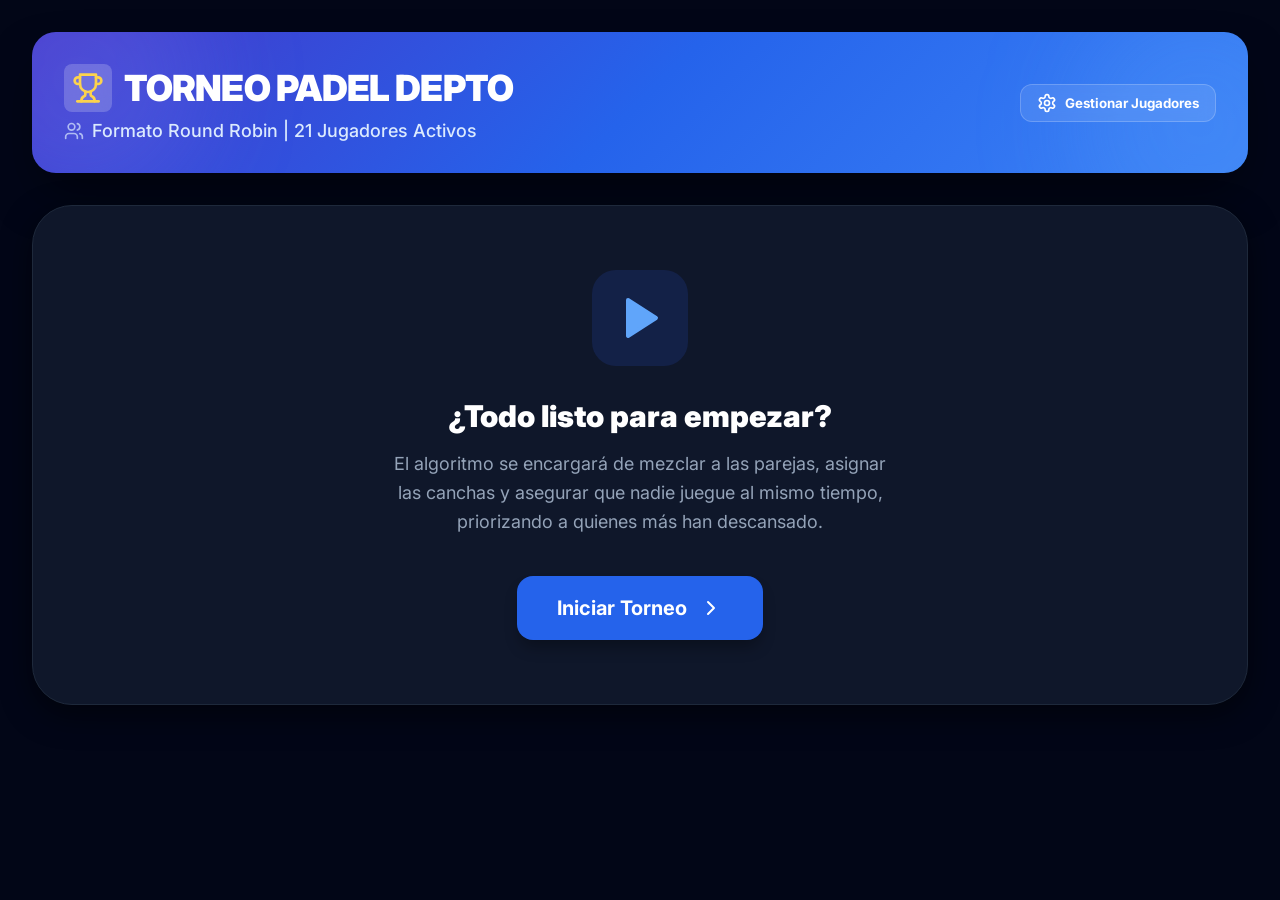
<file: index.html>
<!doctype html>
<html lang="es">
  <head>
    <meta charset="UTF-8" />
    <meta name="viewport" content="width=device-width, initial-scale=1.0" />
    <title>Torneo Padel Depto</title>
    <link rel="preconnect" href="https://fonts.googleapis.com" />
    <link rel="preconnect" href="https://fonts.gstatic.com" crossorigin />
    <link
      href="https://fonts.googleapis.com/css2?family=Inter:wght@400;500;600;700;800;900&display=swap"
      rel="stylesheet"
    />
    <link rel="stylesheet" href="styles.css" />
  </head>
  <body>
    <div id="app"></div>
    <script src="app.js" defer></script>
  </body>
</html>
</file>
<file: styles.css>
/* ============================================
   TORNEO PADEL DEPTO - Estilos
   Vanilla CSS - sin frameworks
   ============================================ */

/* ---------- Reset & base ---------- */
*,
*::before,
*::after {
  box-sizing: border-box;
}

html,
body {
  margin: 0;
  padding: 0;
}

body {
  font-family: "Inter", ui-sans-serif, system-ui, -apple-system, sans-serif;
  background: #020617; /* slate-950 */
  color: #f1f5f9; /* slate-100 */
  -webkit-font-smoothing: antialiased;
  -moz-osx-font-smoothing: grayscale;
  min-height: 100vh;
  padding: 16px;
  padding-bottom: 80px;
}

@media (min-width: 768px) {
  body {
    padding: 32px;
    padding-bottom: 80px;
  }
}

button {
  font-family: inherit;
  cursor: pointer;
  border: none;
  background: none;
  color: inherit;
}

input {
  font-family: inherit;
}

input[type="number"]::-webkit-outer-spin-button,
input[type="number"]::-webkit-inner-spin-button {
  -webkit-appearance: none;
  margin: 0;
}
input[type="number"] {
  -moz-appearance: textfield;
}

/* ---------- Layout container ---------- */
.container {
  max-width: 1280px;
  margin: 0 auto;
  display: flex;
  flex-direction: column;
  gap: 32px;
}

/* ---------- Header ---------- */
.header {
  background: linear-gradient(135deg, #4338ca 0%, #2563eb 50%, #3b82f6 100%);
  color: #fff;
  padding: 32px;
  border-radius: 24px;
  box-shadow: 0 25px 50px -12px rgba(0, 0, 0, 0.5);
  display: flex;
  flex-direction: column;
  align-items: center;
  text-align: center;
  gap: 16px;
  position: relative;
  overflow: hidden;
}

@media (min-width: 768px) {
  .header {
    flex-direction: row;
    justify-content: space-between;
    text-align: left;
  }
}

.header-decor-1,
.header-decor-2 {
  position: absolute;
  width: 256px;
  height: 256px;
  border-radius: 50%;
  filter: blur(48px);
  pointer-events: none;
}

.header-decor-1 {
  right: -80px;
  bottom: -80px;
  background: rgba(96, 165, 250, 0.2);
}

.header-decor-2 {
  left: -80px;
  top: -80px;
  background: rgba(129, 140, 248, 0.2);
}

.header-title-row {
  display: flex;
  align-items: center;
  gap: 12px;
  margin-bottom: 8px;
  position: relative;
  z-index: 1;
  justify-content: center;
}

@media (min-width: 768px) {
  .header-title-row {
    justify-content: flex-start;
  }
}

.header-icon-box {
  background: rgba(255, 255, 255, 0.2);
  padding: 8px;
  border-radius: 8px;
  backdrop-filter: blur(8px);
  display: flex;
  align-items: center;
  justify-content: center;
}

.header h1 {
  margin: 0;
  font-size: clamp(1.5rem, 4vw, 2.25rem);
  font-weight: 900;
  letter-spacing: -0.025em;
  text-transform: uppercase;
  color: #fff;
}

.header-subtitle {
  margin: 4px 0 0;
  color: #dbeafe;
  font-weight: 500;
  font-size: 1.125rem;
  display: flex;
  align-items: center;
  justify-content: center;
  gap: 8px;
  position: relative;
  z-index: 1;
}

@media (min-width: 768px) {
  .header-subtitle {
    justify-content: flex-start;
  }
}

.header-actions {
  display: flex;
  align-items: center;
  gap: 16px;
  position: relative;
  z-index: 1;
  flex-wrap: wrap;
  justify-content: center;
}

.btn-glass {
  background: rgba(255, 255, 255, 0.1);
  border: 1px solid rgba(255, 255, 255, 0.2);
  padding: 8px 16px;
  border-radius: 12px;
  font-weight: 700;
  backdrop-filter: blur(8px);
  display: flex;
  align-items: center;
  gap: 8px;
  color: #fff;
  transition: background 0.2s;
}

.btn-glass:hover {
  background: rgba(255, 255, 255, 0.2);
}

.round-badge {
  background: rgba(255, 255, 255, 0.1);
  border: 1px solid rgba(255, 255, 255, 0.2);
  padding: 12px 24px;
  border-radius: 16px;
  font-weight: 700;
  backdrop-filter: blur(8px);
  display: flex;
  align-items: center;
  gap: 12px;
  color: #fff;
}

.round-badge-dot {
  width: 12px;
  height: 12px;
  background: #4ade80;
  border-radius: 50%;
  animation: pulse 1.5s ease-in-out infinite;
}

.round-badge-text {
  font-size: 1.25rem;
}

@keyframes pulse {
  0%, 100% { opacity: 1; }
  50% { opacity: 0.5; }
}

@keyframes ping {
  75%, 100% {
    transform: scale(2);
    opacity: 0;
  }
}

@keyframes fadeIn {
  from { opacity: 0; transform: translateY(10px); }
  to { opacity: 1; transform: translateY(0); }
}

@keyframes fadeInScale {
  from { opacity: 0; transform: scale(0.95); }
  to { opacity: 1; transform: scale(1); }
}

@keyframes slideInLeft {
  from { opacity: 0; transform: translateX(-20px); }
  to { opacity: 1; transform: translateX(0); }
}

@keyframes slideInRight {
  from { opacity: 0; transform: translateX(20px); }
  to { opacity: 1; transform: translateX(0); }
}

.fade-in { animation: fadeIn 0.4s ease-out both; }
.fade-in-scale { animation: fadeInScale 0.4s ease-out both; }
.slide-in-left { animation: slideInLeft 0.4s ease-out both; }
.slide-in-right { animation: slideInRight 0.4s ease-out both; }

/* ---------- Player Manager ---------- */
.panel {
  background: #0f172a; /* slate-900 */
  border: 1px solid #1e293b; /* slate-800 */
  border-radius: 24px;
  box-shadow: 0 10px 30px rgba(0, 0, 0, 0.5);
  overflow: hidden;
}

.panel-padding {
  padding: 32px;
}

.panel-header {
  display: flex;
  justify-content: space-between;
  align-items: center;
  margin-bottom: 24px;
  flex-wrap: wrap;
  gap: 12px;
}

.panel-title {
  font-size: 1.5rem;
  font-weight: 900;
  color: #fff;
  display: flex;
  align-items: center;
  gap: 12px;
  margin: 0;
}

.icon-blue { color: #3b82f6; }
.icon-yellow { color: #eab308; }
.icon-yellow-light { color: #fcd34d; }
.icon-amber { color: #fcd34d; }
.icon-slate { color: #94a3b8; }

.btn-icon {
  padding: 8px;
  border-radius: 999px;
  transition: background 0.2s;
  display: flex;
  align-items: center;
  justify-content: center;
}

.btn-icon:hover {
  background: #1e293b;
}

.add-player-form {
  display: flex;
  gap: 16px;
  margin-bottom: 32px;
  flex-wrap: wrap;
}

.input-wrapper {
  position: relative;
  flex: 1;
  min-width: 200px;
}

.input-wrapper-icon {
  position: absolute;
  left: 16px;
  top: 50%;
  transform: translateY(-50%);
  color: #94a3b8;
  pointer-events: none;
}

.input-text {
  width: 100%;
  padding: 16px 16px 16px 48px;
  background: #1e293b; /* slate-800 */
  border: 2px solid #334155; /* slate-700 */
  border-radius: 16px;
  color: #fff;
  outline: none;
  font-weight: 500;
  font-size: 1rem;
  transition: border-color 0.2s;
}

.input-text:focus {
  border-color: #3b82f6;
}

.btn-primary {
  background: #2563eb;
  color: #fff;
  padding: 16px 32px;
  border-radius: 16px;
  font-weight: 700;
  display: flex;
  align-items: center;
  gap: 8px;
  box-shadow: 0 10px 15px -3px rgba(30, 58, 138, 0.2);
  transition: background 0.2s, transform 0.05s;
}

.btn-primary:hover { background: #1d4ed8; }
.btn-primary:active { transform: scale(0.97); }

.players-grid {
  display: grid;
  grid-template-columns: repeat(1, minmax(0, 1fr));
  gap: 16px;
  max-height: 384px;
  overflow-y: auto;
  padding-right: 8px;
}

@media (min-width: 640px) { .players-grid { grid-template-columns: repeat(2, minmax(0, 1fr)); } }
@media (min-width: 768px) { .players-grid { grid-template-columns: repeat(3, minmax(0, 1fr)); } }
@media (min-width: 1024px) { .players-grid { grid-template-columns: repeat(4, minmax(0, 1fr)); } }

/* Custom scrollbar */
.players-grid::-webkit-scrollbar { width: 8px; }
.players-grid::-webkit-scrollbar-track { background: #0f172a; border-radius: 4px; }
.players-grid::-webkit-scrollbar-thumb { background: #334155; border-radius: 4px; }
.players-grid::-webkit-scrollbar-thumb:hover { background: #475569; }

.player-card {
  padding: 16px;
  border-radius: 16px;
  border: 2px solid #334155;
  background: #1e293b;
  display: flex;
  align-items: center;
  justify-content: space-between;
  transition: border-color 0.2s, opacity 0.2s;
}

.player-card.active:hover {
  border-color: rgba(59, 130, 246, 0.5);
}

.player-card.inactive {
  background: #0f172a;
  border-color: #1e293b;
  opacity: 0.5;
}

.player-card-info {
  display: flex;
  align-items: center;
  gap: 12px;
  min-width: 0;
}

.player-status-dot {
  width: 8px;
  height: 8px;
  border-radius: 50%;
  flex-shrink: 0;
}

.player-status-dot.on { background: #22c55e; }
.player-status-dot.off { background: #cbd5e1; }

.player-card-name {
  font-weight: 700;
  color: #f1f5f9;
  white-space: nowrap;
  overflow: hidden;
  text-overflow: ellipsis;
}

.player-card.inactive .player-card-name {
  color: #64748b;
  text-decoration: line-through;
}

.btn-action {
  padding: 8px;
  border-radius: 12px;
  display: flex;
  align-items: center;
  justify-content: center;
  transition: background 0.2s;
  flex-shrink: 0;
}

.btn-action.danger { color: #f87171; }
.btn-action.danger:hover { background: rgba(239, 68, 68, 0.1); color: #ef4444; }
.btn-action.success { color: #4ade80; }
.btn-action.success:hover { background: rgba(34, 197, 94, 0.1); color: #22c55e; }

/* ---------- Start card ---------- */
.start-card {
  background: #0f172a;
  padding: 64px 32px;
  border-radius: 40px;
  border: 1px solid #1e293b;
  box-shadow: 0 10px 30px rgba(0, 0, 0, 0.5);
  text-align: center;
}

.start-icon {
  background: rgba(30, 58, 138, 0.3);
  width: 96px;
  height: 96px;
  border-radius: 24px;
  display: flex;
  align-items: center;
  justify-content: center;
  margin: 0 auto 32px;
  color: #60a5fa;
}

.start-card h2 {
  font-size: clamp(1.5rem, 3vw, 1.875rem);
  font-weight: 900;
  color: #fff;
  margin: 0 0 16px;
}

.start-card p {
  color: #94a3b8;
  margin: 0 auto 40px;
  max-width: 32rem;
  font-size: 1.125rem;
  line-height: 1.6;
}

.btn-start {
  background: #2563eb;
  color: #fff;
  padding: 20px 40px;
  border-radius: 16px;
  font-weight: 700;
  font-size: 1.25rem;
  display: flex;
  align-items: center;
  gap: 12px;
  margin: 0 auto;
  box-shadow: 0 10px 15px -3px rgba(0, 0, 0, 0.3);
  transition: background 0.2s, transform 0.2s;
}

.btn-start:hover {
  background: #1d4ed8;
  transform: translateY(-4px);
}

.btn-start:active { transform: scale(0.97); }

.btn-start svg { transition: transform 0.2s; }
.btn-start:hover svg { transform: translateX(4px); }

/* ---------- Tournament grid ---------- */
.tournament-grid {
  display: grid;
  grid-template-columns: 1fr;
  gap: 32px;
  align-items: start;
}

@media (min-width: 1024px) {
  .tournament-grid {
    grid-template-columns: 2fr 1fr;
  }
}

.column-left,
.column-right {
  display: flex;
  flex-direction: column;
  gap: 32px;
  min-width: 0;
}

/* ---------- Current round ---------- */
.round-card {
  background: #0f172a;
  padding: 32px;
  border-radius: 32px;
  border: 1px solid #1e293b;
  box-shadow: 0 10px 30px rgba(0, 0, 0, 0.5);
  position: relative;
}

.round-card::before {
  content: "";
  position: absolute;
  top: 0;
  left: 0;
  width: 100%;
  height: 6px;
  background: #2563eb;
  border-radius: 32px 32px 0 0;
}

.round-header {
  display: flex;
  justify-content: space-between;
  align-items: center;
  margin-bottom: 32px;
  flex-wrap: wrap;
  gap: 12px;
}

.round-title {
  font-size: clamp(1.5rem, 3vw, 1.875rem);
  font-weight: 900;
  color: #fff;
  margin: 0;
}

.round-subtitle {
  color: #94a3b8;
  font-weight: 500;
  margin: 4px 0 0;
}

.round-status {
  background: rgba(30, 58, 138, 0.5);
  color: #93c5fd;
  padding: 6px 16px;
  border-radius: 999px;
  font-size: 0.875rem;
  font-weight: 700;
  text-transform: uppercase;
  letter-spacing: 0.05em;
  display: flex;
  align-items: center;
  gap: 8px;
  border: 1px solid #1e40af;
  position: relative;
}

.round-status-dot {
  width: 8px;
  height: 8px;
  background: #2563eb;
  border-radius: 50%;
  animation: ping 1.5s ease-in-out infinite;
}

/* Match cards */
.matches-list {
  display: flex;
  flex-direction: column;
  gap: 24px;
}

.match-card {
  background: rgba(30, 41, 59, 0.5);
  padding: 24px;
  border-radius: 16px;
  border: 1px solid rgba(51, 65, 85, 0.5);
  display: flex;
  flex-direction: column;
  align-items: center;
  gap: 24px;
  transition: border-color 0.2s;
}

.match-card:hover {
  border-color: rgba(59, 130, 246, 0.3);
}

@media (min-width: 768px) {
  .match-card {
    flex-direction: row;
    justify-content: space-between;
  }
}

.court-badge {
  display: flex;
  flex-direction: column;
  align-items: center;
  justify-content: center;
  padding: 12px;
  background: #1e293b;
  border-radius: 16px;
  border: 1px solid #334155;
  min-width: 112px;
}

.court-badge-label {
  font-size: 10px;
  font-weight: 900;
  color: #94a3b8;
  text-transform: uppercase;
  letter-spacing: 0.1em;
  line-height: 1;
  margin-bottom: 4px;
}

.court-badge-num {
  font-size: 1.5rem;
  font-weight: 900;
  color: #fff;
}

.team-side {
  flex: 1;
  display: flex;
  align-items: center;
  gap: 16px;
  width: 100%;
}

.team-names {
  flex: 1;
  display: flex;
  flex-direction: column;
  gap: 2px;
  min-width: 0;
}

.team-names.right { text-align: right; }
.team-names.left { text-align: left; }

.team-name {
  font-weight: 700;
  color: #f1f5f9;
  font-size: 1rem;
  white-space: nowrap;
  overflow: hidden;
  text-overflow: ellipsis;
}

@media (min-width: 768px) {
  .team-name { font-size: 1.125rem; }
}

.score-input {
  width: 64px;
  height: 64px;
  text-align: center;
  font-size: 1.5rem;
  font-weight: 900;
  border: 2px solid #334155;
  border-radius: 16px;
  background: #1e293b;
  color: #fff;
  outline: none;
  transition: border-color 0.2s, box-shadow 0.2s;
  flex-shrink: 0;
}

.score-input.score1:focus {
  border-color: #3b82f6;
  box-shadow: 0 0 0 4px rgba(30, 58, 138, 0.5);
}

.score-input.score2:focus {
  border-color: #6366f1;
  box-shadow: 0 0 0 4px rgba(49, 46, 129, 0.5);
}

.team-side.team1 {
  flex-direction: row;
}

.team-side.team2 {
  flex-direction: row-reverse;
}

@media (min-width: 768px) {
  .team-side.team2 {
    flex-direction: row;
  }
}

.vs-circle {
  display: none;
}

@media (min-width: 768px) {
  .vs-circle {
    display: flex;
    align-items: center;
    justify-content: center;
    width: 40px;
    height: 40px;
    background: #334155;
    border-radius: 50%;
    color: #94a3b8;
    font-size: 0.75rem;
    font-weight: 900;
    border: 1px solid #475569;
    flex-shrink: 0;
  }
}

/* Submit row */
.submit-row {
  margin-top: 32px;
  display: flex;
  flex-direction: column;
  align-items: center;
  justify-content: space-between;
  gap: 24px;
  background: rgba(2, 6, 23, 0.5);
  padding: 24px;
  border-radius: 16px;
  border: 1px dashed #1e293b;
}

@media (min-width: 640px) {
  .submit-row { flex-direction: row; }
}

.submit-row-info {
  display: flex;
  align-items: center;
  gap: 16px;
  color: #94a3b8;
}

.submit-row-icon {
  padding: 12px;
  background: #1e293b;
  border-radius: 12px;
  border: 1px solid #334155;
  flex-shrink: 0;
}

.submit-row-text {
  font-size: 0.875rem;
  font-weight: 500;
  line-height: 1.4;
  margin: 0;
}

.btn-finish {
  background: #4f46e5;
  color: #fff;
  padding: 16px 32px;
  border-radius: 16px;
  font-weight: 900;
  display: flex;
  align-items: center;
  justify-content: center;
  gap: 8px;
  box-shadow: 0 10px 15px -3px rgba(0, 0, 0, 0.3);
  transition: background 0.2s, transform 0.2s;
  width: 100%;
}

@media (min-width: 640px) { .btn-finish { width: auto; } }

.btn-finish:hover {
  background: #4338ca;
  transform: translateY(-4px);
}

.btn-finish:active { transform: scale(0.97); }

/* ---------- Next round preview ---------- */
.next-round-card {
  background: #0f172a;
  padding: 32px;
  border-radius: 32px;
  border: 1px dashed #1e293b;
  opacity: 0.85;
}

.next-round-header {
  margin-bottom: 24px;
  display: flex;
  justify-content: space-between;
  align-items: center;
  flex-wrap: wrap;
  gap: 12px;
}

.next-round-title {
  font-size: 1.25rem;
  font-weight: 900;
  color: #94a3b8;
  text-transform: uppercase;
  letter-spacing: 0.05em;
  margin: 0;
}

.next-round-subtitle {
  font-size: 0.875rem;
  color: #64748b;
  font-weight: 500;
  margin: 4px 0 0;
}

.next-matches-grid {
  display: grid;
  grid-template-columns: 1fr;
  gap: 24px;
}

@media (min-width: 768px) {
  .next-matches-grid {
    grid-template-columns: repeat(3, minmax(0, 1fr));
  }
}

.next-match-card {
  background: rgba(30, 41, 59, 0.5);
  padding: 20px;
  border-radius: 16px;
  border: 1px solid #334155;
  font-size: 0.875rem;
  transition: border-color 0.2s;
}

.next-match-card:hover { border-color: #475569; }

.next-match-court {
  font-weight: 900;
  color: #94a3b8;
  text-align: center;
  text-transform: uppercase;
  letter-spacing: 0.1em;
  font-size: 10px;
  border-bottom: 1px solid #1e293b;
  padding-bottom: 8px;
  margin-bottom: 12px;
}

.next-match-content {
  text-align: center;
  display: flex;
  flex-direction: column;
  gap: 4px;
}

.next-match-player {
  color: #cbd5e1;
  font-weight: 700;
}

.next-match-vs {
  font-size: 10px;
  font-weight: 900;
  color: #cbd5e1;
  padding: 4px 0;
}

.next-rests {
  margin-top: 24px;
  padding-top: 24px;
  border-top: 1px solid #1e293b;
}

.next-rests-title {
  font-size: 10px;
  font-weight: 900;
  color: #94a3b8;
  text-transform: uppercase;
  letter-spacing: 0.1em;
  margin-bottom: 12px;
  display: flex;
  align-items: center;
  gap: 8px;
}

.tag-list {
  display: flex;
  flex-wrap: wrap;
  gap: 8px;
}

.tag {
  font-size: 0.75rem;
  background: #1e293b;
  color: #94a3b8;
  padding: 6px 12px;
  border-radius: 12px;
  font-weight: 700;
  border: 1px solid #334155;
}

/* ---------- Current rests panel ---------- */
.rests-panel {
  background: rgba(120, 53, 15, 0.2);
  border: 1px solid rgba(146, 64, 14, 0.5);
  padding: 32px;
  border-radius: 32px;
  position: relative;
  overflow: hidden;
}

.rests-panel-title {
  font-weight: 900;
  color: #fcd34d;
  margin: 0 0 16px;
  display: flex;
  align-items: center;
  gap: 12px;
  text-transform: uppercase;
  letter-spacing: 0.05em;
  font-size: 0.875rem;
}

.rest-tag {
  background: rgba(120, 53, 15, 0.3);
  color: #fde68a;
  padding: 8px 16px;
  border-radius: 16px;
  font-size: 0.75rem;
  font-weight: 700;
  border: 1px solid #92400e;
}

.rests-decor {
  position: absolute;
  right: -32px;
  bottom: -32px;
  opacity: 0.05;
  pointer-events: none;
  color: #78350f;
}

/* ---------- Leaderboard ---------- */
.leaderboard {
  background: #0f172a;
  padding: 32px;
  border-radius: 32px;
  border: 1px solid #1e293b;
  box-shadow: 0 10px 30px rgba(0, 0, 0, 0.5);
  overflow: hidden;
}

.leaderboard-header {
  display: flex;
  align-items: center;
  justify-content: space-between;
  margin-bottom: 24px;
}

.leaderboard-title {
  font-size: 1.5rem;
  font-weight: 900;
  color: #fff;
  display: flex;
  align-items: center;
  gap: 12px;
  margin: 0;
}

.leaderboard-table-wrap {
  overflow-x: auto;
  margin: 0 -8px;
}

.leaderboard-table {
  width: 100%;
  font-size: 0.875rem;
  text-align: left;
  border-collapse: separate;
  border-spacing: 0 8px;
}

.leaderboard-table thead {
  font-size: 10px;
  color: #64748b;
  text-transform: uppercase;
  letter-spacing: 0.1em;
}

.leaderboard-table th {
  padding: 8px 16px;
  font-weight: 600;
}

.leaderboard-table th.center { text-align: center; padding: 8px; }
.leaderboard-table th.green { color: #22c55e; }

.leaderboard-table td {
  padding: 12px 16px;
  font-weight: 500;
}

.leaderboard-table td.center { text-align: center; padding: 12px 8px; }

.pos-badge {
  width: 24px;
  height: 24px;
  border-radius: 8px;
  display: inline-flex;
  align-items: center;
  justify-content: center;
  font-size: 0.75rem;
  font-weight: 900;
}

.pos-badge.gold {
  background: rgba(120, 53, 15, 0.4);
  color: #eab308;
  border: 1px solid rgba(146, 64, 14, 0.5);
}

.pos-badge.silver {
  background: #1e293b;
  color: #cbd5e1;
  border: 1px solid #334155;
}

.pos-badge.bronze {
  background: rgba(124, 45, 18, 0.4);
  color: #fb923c;
  border: 1px solid rgba(154, 52, 18, 0.5);
}

.leaderboard-table tr td:first-child {
  font-weight: 900;
  color: #64748b;
}

.leaderboard-table tr:hover td:first-child { color: #cbd5e1; }

.leaderboard-name {
  font-weight: 700;
  color: #e2e8f0;
  max-width: 120px;
  overflow: hidden;
  text-overflow: ellipsis;
  white-space: nowrap;
}

.leaderboard-pg {
  font-weight: 900;
  color: #16a34a;
}

.leaderboard-diff {
  font-weight: 700;
  color: #64748b;
}

/* ---------- History ---------- */
.history-section {
  background: #0f172a;
  padding: 32px;
  border-radius: 32px;
  border: 1px solid #1e293b;
  box-shadow: 0 10px 30px rgba(0, 0, 0, 0.5);
  margin-top: 16px;
}

.history-header {
  display: flex;
  align-items: center;
  gap: 16px;
  margin-bottom: 40px;
  flex-wrap: wrap;
}

.history-icon-box {
  padding: 12px;
  background: #1e293b;
  border-radius: 16px;
  border: 1px solid #334155;
  color: #94a3b8;
  display: flex;
  align-items: center;
  justify-content: center;
}

.history-title {
  font-size: clamp(1.5rem, 3vw, 1.875rem);
  font-weight: 900;
  color: #fff;
  margin: 0;
}

.history-subtitle {
  color: #64748b;
  font-weight: 500;
  margin: 4px 0 0;
}

.history-grid {
  display: grid;
  grid-template-columns: 1fr;
  gap: 32px;
}

@media (min-width: 768px) { .history-grid { grid-template-columns: repeat(2, minmax(0, 1fr)); } }
@media (min-width: 1280px) { .history-grid { grid-template-columns: repeat(3, minmax(0, 1fr)); } }

.history-round-card {
  background: rgba(30, 41, 59, 0.5);
  border-radius: 24px;
  border: 1px solid #334155;
  overflow: hidden;
  transition: border-color 0.2s;
}

.history-round-card:hover { border-color: #475569; }

.history-round-header {
  background: #1e293b;
  padding: 16px 24px;
  font-weight: 900;
  color: #94a3b8;
  border-bottom: 1px solid #334155;
  display: flex;
  justify-content: space-between;
  align-items: center;
  text-transform: uppercase;
  letter-spacing: 0.1em;
  font-size: 10px;
  transition: color 0.2s;
}

.history-round-card:hover .history-round-header { color: #60a5fa; }

.history-round-body {
  padding: 24px;
  display: flex;
  flex-direction: column;
  gap: 24px;
}

.history-match {
  display: flex;
  flex-direction: column;
  gap: 8px;
}

.history-court-label {
  font-size: 10px;
  font-weight: 900;
  color: #64748b;
  text-transform: uppercase;
  letter-spacing: 0.1em;
}

.history-match-row {
  display: flex;
  justify-content: space-between;
  align-items: center;
  background: #1e293b;
  padding: 12px;
  border-radius: 16px;
  border: 1px solid #334155;
  gap: 8px;
}

.history-team {
  flex: 1;
  display: flex;
  flex-direction: column;
  gap: 2px;
  min-width: 0;
}

.history-team.right { text-align: right; }

.history-team-name {
  font-size: 0.75rem;
  font-weight: 700;
  color: #e2e8f0;
  white-space: nowrap;
  overflow: hidden;
  text-overflow: ellipsis;
}

.history-score {
  display: flex;
  align-items: center;
  gap: 8px;
  padding: 0 16px;
  flex-shrink: 0;
}

.history-score-1 {
  font-weight: 900;
  font-size: 1.25rem;
  color: #3b82f6;
}

.history-score-sep {
  color: #334155;
  font-size: 0.75rem;
  font-weight: 900;
}

.history-score-2 {
  font-weight: 900;
  font-size: 1.25rem;
  color: #818cf8;
}

/* ---------- Hidden helper ---------- */
.hidden { display: none; }

/* small responsive tweaks */
@media (max-width: 480px) {
  .panel-padding { padding: 20px; }
  .round-card { padding: 20px; }
  .match-card { padding: 16px; }
  .start-card { padding: 40px 16px; }
  .leaderboard { padding: 20px; }
  .history-section { padding: 20px; }
  .next-round-card { padding: 20px; }
  .rests-panel { padding: 20px; }
}
</file>
